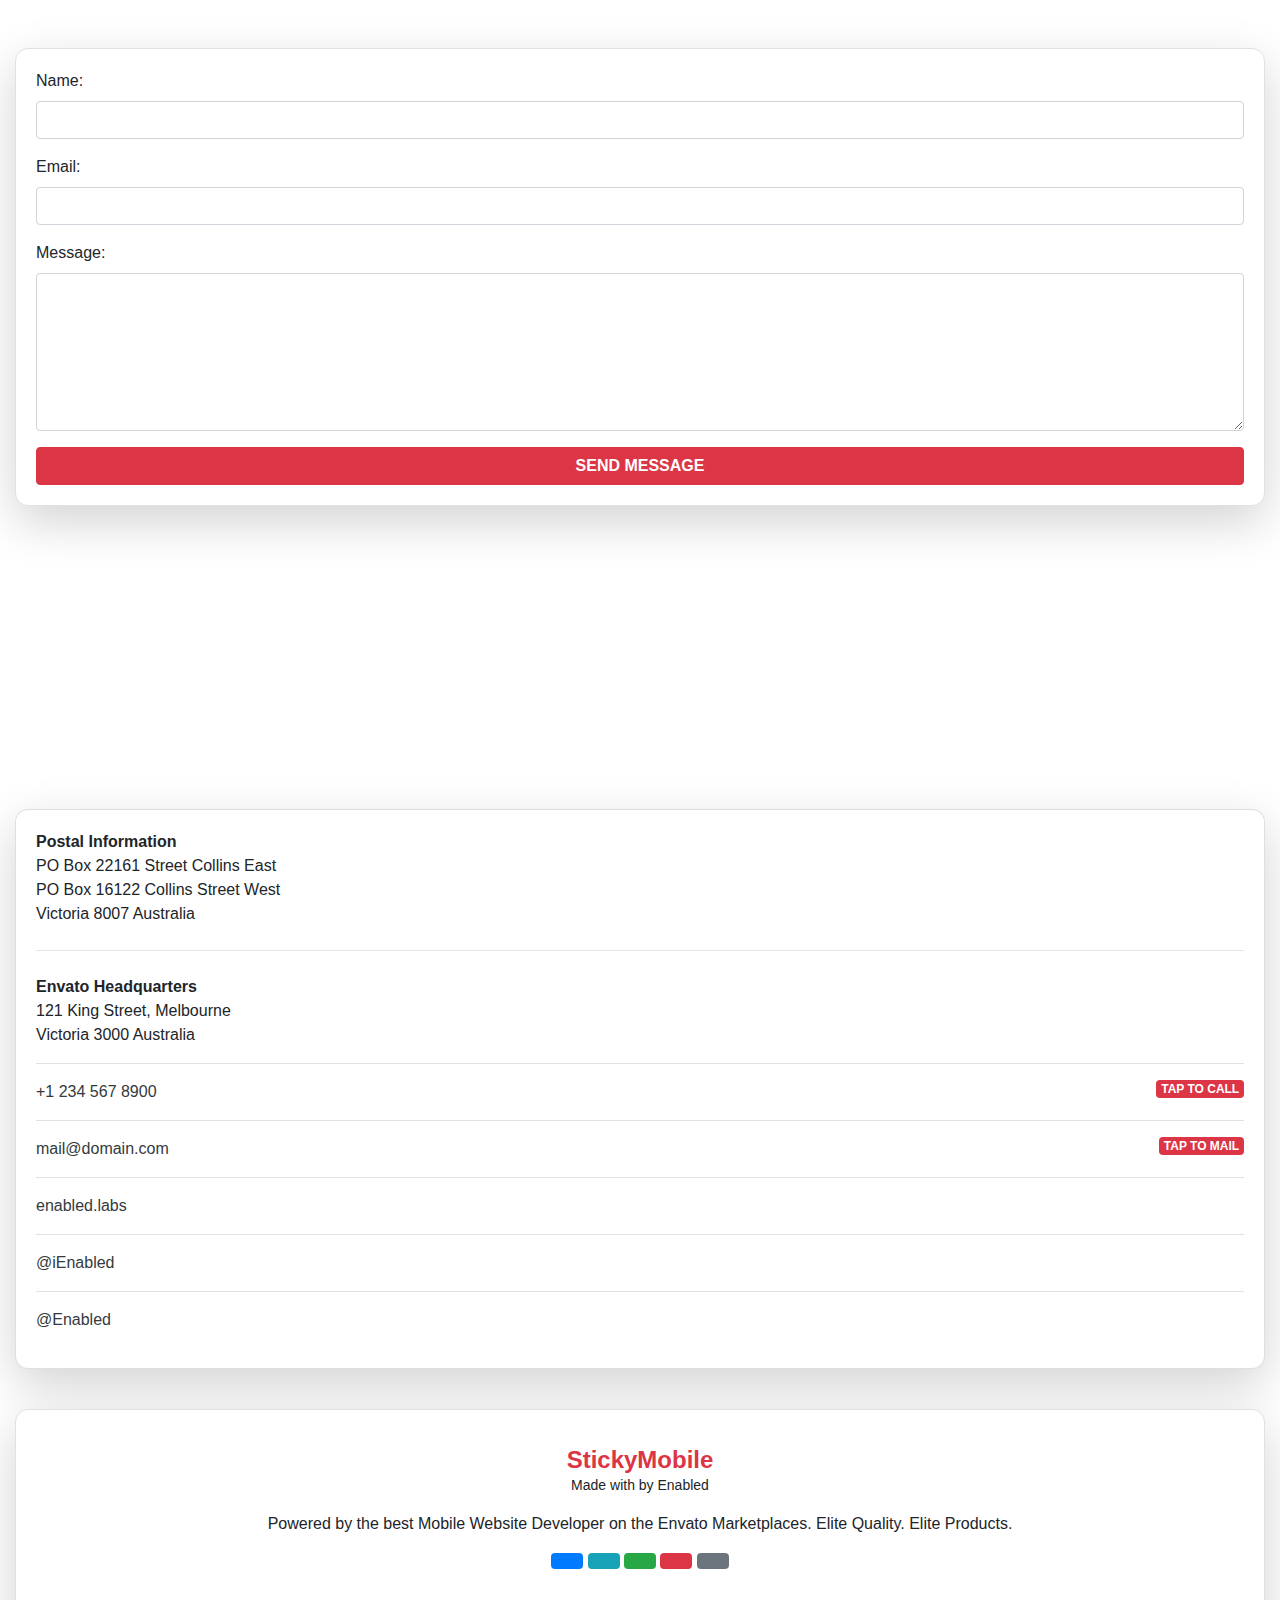
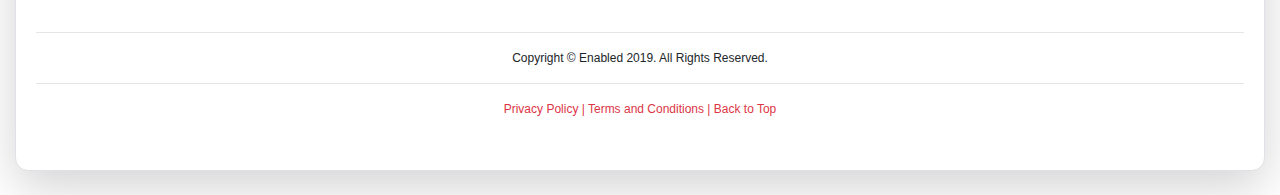
<file: contact.html>
<!DOCTYPE html>
<html>
<head>
	<title>StickyMobile</title>
	<meta charset="utf-8">
	<meta name="viewport" content="width=device-width, initial-scale=1, minimum-scale=1, maximum-scale=1, viewport-fit=cover">
    <link href="https://stackpath.bootstrapcdn.com/bootstrap/4.3.1/css/bootstrap.min.css" rel="stylesheet">
    <link rel="stylesheet" href="https://cdnjs.cloudflare.com/ajax/libs/font-awesome/5.11.2/css/all.min.css" integrity="sha256-+N4/V/SbAFiW1MPBCXnfnP9QSN3+Keu+NlB+0ev/YKQ=" crossorigin="anonymous" />
	<link rel="stylesheet" href="style.css">
</head>
<body>

	<div class="container-fluid">
		<div class="row">
			<div class="col-12">
				<div class="card mt-5 br-13 border shadow-lg">
					<div class="card-body ">
						<form method="post">
							<div class="form-group">
								<label for="name">Name:</label>
								<input type="text" class="form-control">
							</div>
							<div class="form-group">
								<label for="email">Email:</label>
								<input type="email" class="form-control">
							</div>
							<div class="form-group">
								<label for="message">Message:</label>
								<textarea class="form-control" rows="6"></textarea>
							</div>
							<button class="btn btn-danger btn-block font-weight-bold">SEND MESSAGE</button>
						</form>
					</div>
				</div>
			</div>
		</div>
		<div class="row">
			<div class="col-12">
				<div id="map-container"  class="  map-container my-4">
				  <iframe style="height:200px; width: 100%;" class="br-13 " src="https://maps.google.com/maps?q=warsaw&t=k&z=13&ie=UTF8&iwloc=&output=embed" aria-hidden="true" frameborder="0" style="height: 600px; width: 100%;" allowfullscreen></iframe>
				</div>
			</div>
		</div>
		<div class="row">
			<div class="col-12">
				<div class="card mt-5 br-13 mb-3 shadow-lg">
					<div class="card-body">
						<address>
							<strong>Postal Information</strong><br>
							PO Box 22161 Street Collins East<br>
							PO Box 16122 Collins Street West<br>
							Victoria 8007 Australia<br>
						</address>
						<hr class="my-4">
						<address>
							<strong>Envato Headquarters</strong><br>
							121 King Street, Melbourne<br>
							Victoria 3000 Australia<br>
						</address>
						<div class="link-list d-flex flex-column">
							<a href="#" class="text-decoration-none py-3 border border-left-0 border-right-0">
								<i class="fas fa-phone text-success"></i>
								<span class="text-dark">+1 234 567 8900</span>
								<span class="badge badge-danger float-right">TAP TO CALL</span>
							</a>
							<a href="#" class="text-decoration-none py-3 border-bottom">
								<i class="fas fa-envelope text-primary"></i>
								<span class="text-dark">mail@domain.com</span>
								<span class="badge badge-danger float-right">TAP TO MAIL</span>
							</a>
							<a href="#" class="text-decoration-none py-3 border-bottom">
								<i class="fab fa-facebook-square"></i>
								<span class="text-dark">enabled.labs</span>
								<i class="fa fa-link float-right text-dark"></i>
							</a>
							<a href="#" class="text-decoration-none py-3 border-bottom">
								<i class="fab fa-twitter"></i>
								<span class="text-dark">@iEnabled</span>
								<i class="fa fa-link float-right text-dark"></i>
							</a>
							<a href="#" class="text-decoration-none py-3">
								<i class="fab fa-linkedin"></i>
								<span class="text-dark">@Enabled</span>
								<i class="fa fa-link float-right text-dark"></i>
							</a>
						</div>
					</div>
				</div>
			</div>
		</div>
	
			  <div class="row">
				<div class="col-12">
				 <div class="card br-13 border shadow-lg text-center py-3 rounded mt-4 mb-4">
				  <div class="card-body">
					<h4 class="card-title font-weight-bold text-danger mb-0">StickyMobile</h4>
					<p class="subTitle">Made with  <i class="fas fa-heart text-danger"></i> by Enabled </p>
					<p class="card-text">
					Powered by the best Mobile Website Developer on the Envato Marketplaces. Elite Quality. Elite Products.</p>
		  
					<ul class="list-unstyled">
					 <a href="#" class="d-inline-block px-3 text-white py-2 bg-primary rounded "><li><i class="fab fa-facebook-f"></i></li></a>
					 <a href="#" class="d-inline-block px-3 text-white py-2 bg-info rounded "><li><i class="fab fa-twitter"></i></li></a>
					 <a href="#" class="d-inline-block px-3 text-white py-2 bg-success rounded "><li><i class="fas fa-phone-square"></i></li></a>
		  
					 <a href="#" class="d-inline-block px-3 text-white py-2 bg-danger rounded "><li><i class="fas fa-share-alt"></i></li></a>
					 <a href="#" class="d-inline-block px-3 text-white py-2 bg-secondary rounded "><li><i class="fas fa-angle-up"></i></li></a>
				   </ul><br>
				   <hr>
				   <p class="text-center" style="font-size: 12px">Copyright © Enabled 2019. All Rights Reserved.</p>
				   <hr>
				   <p class="text-center text-danger" style="font-size: 12px">Privacy Policy | Terms and Conditions | Back to Top</p>
		  
				 </div>
			   </div>
			 </div>
		   </div>
		
	</div>




</body>
</html>
</file>
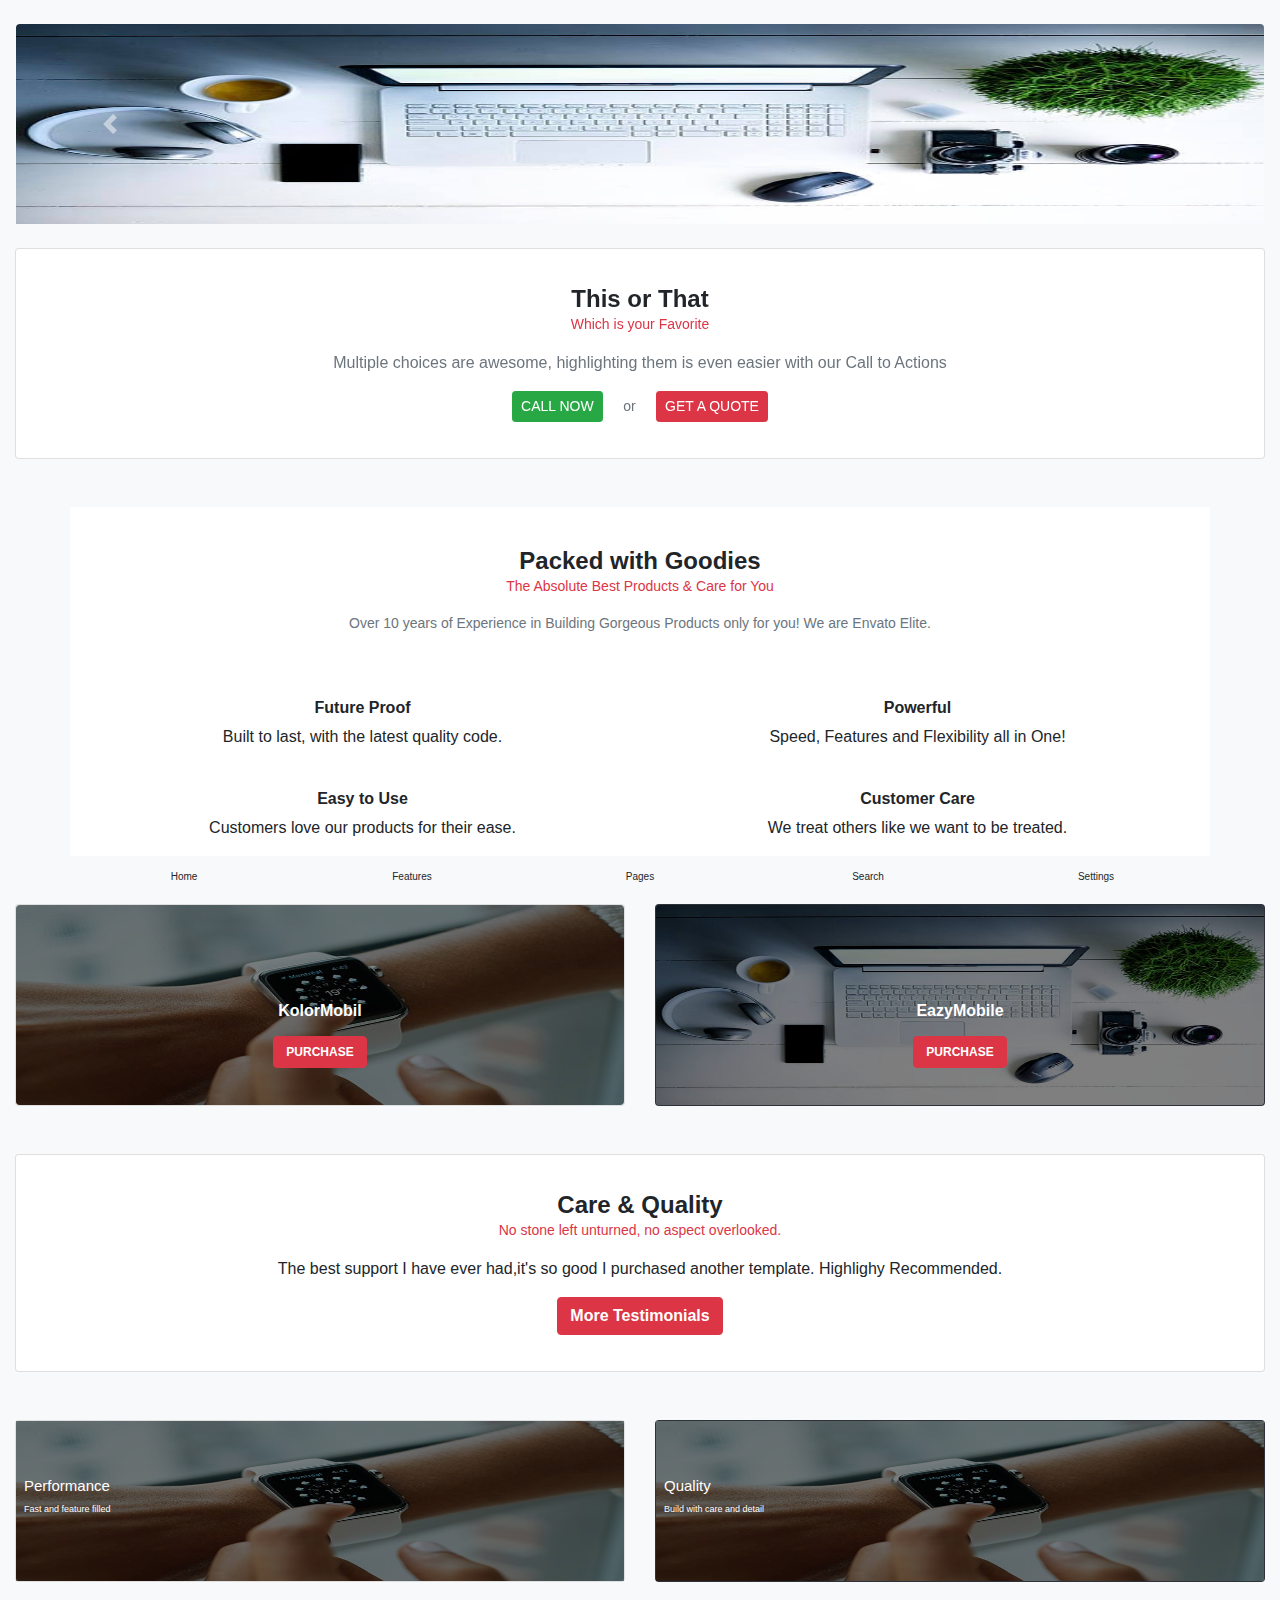
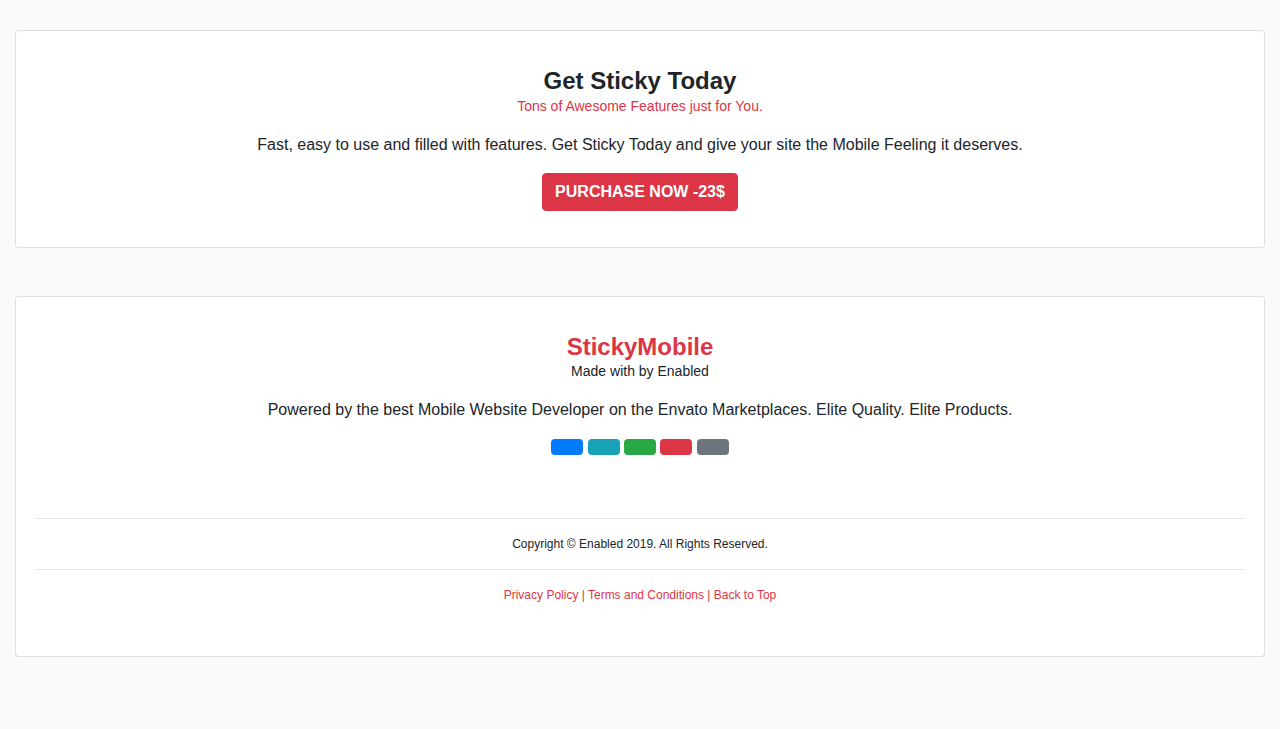
<file: home.html>
<!doctype html>
<html lang="en">
<head>
  <!-- Required meta tags -->
  <meta charset="utf-8">
  <meta name="viewport" content="width=device-width, initial-scale=1, shrink-to-fit=no">

  <!-- Bootstrap CSS -->
  <link rel="stylesheet" href="https://stackpath.bootstrapcdn.com/bootstrap/4.3.1/css/bootstrap.min.css" integrity="sha384-ggOyR0iXCbMQv3Xipma34MD+dH/1fQ784/j6cY/iJTQUOhcWr7x9JvoRxT2MZw1T" crossorigin="anonymous">
  <link rel="stylesheet" href="https://use.fontawesome.com/releases/v5.8.2/css/all.css" integrity="sha384-oS3vJWv+0UjzBfQzYUhtDYW+Pj2yciDJxpsK1OYPAYjqT085Qq/1cq5FLXAZQ7Ay" crossorigin="anonymous">
  <link rel="stylesheet" href="style.css">
  <title>Document</title>
</head>


<body class="bg-light" >


 <section id="#home"class="px-3 pt-4 bg-light w-100 pb-0" 
 >
 
 <div id="carouselExampleInterval" class="carousel slide" data-ride="carousel" >
  <div class="carousel-inner">
    <div class="carousel-item active " data-interval=2000"   >
      <img src="image\13.jpg" class="d-block w-100  rounded-top" alt="..." style="height:200px">
    </div>
    <div class="carousel-item  " data-interval="2000"   >
      <img src="image\29.jpg" class="d-block w-100  rounded-top" alt="..." style="height:200px">
    </div>
    <div class="carousel-item  " data-interval="2000"   >
      <img src="image\28.jpg" class="d-block w-100  rounded-top" alt="..." style="height:200px">
    </div>

  </div>
  <a class="carousel-control-prev" href="#carouselExampleInterval" role="button" data-slide="prev">
    <span class="carousel-control-prev-icon" aria-hidden="true"></span>
    <span class="sr-only">Previous</span>
  </a>
  <a class="carousel-control-next" href="#carouselExampleInterval" role="button" data-slide="next">
    <span class="carousel-control-next-icon" aria-hidden="true"></span>
    <span class="sr-only">Next</span>
  </a>
</div>

</section>



<section class="bg-light " >
  <div class="container-fluid ">
    <div class="row">
      <div  class="col-12">
        <div id="carouselExampleInterval" class="carousel slide" data-ride="carousel">
          <div class="carousel-inner">
            <div class="carousel-item active" data-interval="2000">
              <div class="card text-center py-3 rounded mt-4 mb-4">
                <div class="card-body">
                  <h4 class="card-title font-weight-bold mb-0">This or That</h4>
                  <p class="text-danger subTitle " >Which is your Favorite</p>
                  <p class="card-text text-muted" >
                  Multiple choices are awesome, highlighting them is even easier with our Call to Actions</p>

                  <button type="button" class="btn btn-success btn-sm ">CALL NOW</button>
                  <span class="px-3 text-muted" style="font-size: 14px">or</span>
                  <button type="button" class="btn btn-danger btn-sm ">GET A QUOTE</button>
                </div>
              </div>
            </div>
            <div class="carousel-item" data-interval="2000">
             <div class="card text-center py-3 rounded mt-4 mb-4">
              <div class="card-body">
                <h4 class="card-title font-weight-bold mb-0">Direct Action</h4>
                <p class="text-danger subTitle">Invite Users To Tap Button </p>
                <p class="card-text">
                Make a button stand out at the top of your page so it's easily accessible as a first option.</p>

                <a href="#" class="btn btn-danger font-weight-bold ">PURCHASE TODAY FOR $25</a>

              </div>
            </div>
          </div>


          <div class="carousel-item" data-interval="2000">
           <div  class="card text-center py-3 rounded mt-4 mb-4">
            <div class="card-body">
              <h4 class="card-title font-weight-bold mb-0">Call To Action</h4>
              <p class="text-danger subTitle">Sticky Comes Prepared For You  </p>
              <p class="card-text ">
              Make a button stand out at the top of your page so it's easily accessible as a first option.</p>

              <a href="#" class="btn btn-danger font-weight-bold btn-block">SWIPE LEFT TO BEGIN</a>

            </div>
          </div>
        </div>
        <div class="carousel-item" data-interval="2000">
          <div class="card text-center py-3 mt-4 mb-4">
            <div class="card-body">
              <h4 class="card-title font-weight-bold mb-0">Let's Get Social</h4>
              <p class="text-danger subTitle">Follow & Get in Touch with Us</p>
              <p class="card-text">It's easy. Just add your links and you're ready to go. Social links are wildely available in Sticky.</p>
              <ul class="list-unstyled">
               <a href="#" class="d-inline-block px-3 text-white py-2 bg-primary rounded mx-1"><li><i class="fab fa-facebook-f"></i></li></a>
               <a href="#" class="d-inline-block px-3 text-white py-2 bg-success rounded mx-1"><li><i class="fas fa-phone-square"></i></li></a>
               <a href="#" class="d-inline-block px-3 text-white py-2 bg-info rounded mx-1"><li><i class="fab fa-twitter"></i></li></a>
             </ul>
           </div>
         </div>
       </div>
     </div>
     <a class="carousel-control-prev" href="#carouselExampleInterval" role="button" data-slide="prev">
      <span class="carousel-control-prev-icon" aria-hidden="true"></span>
      <span class="sr-only">Previous</span>
    </a>
    <a class="carousel-control-next" href="#carouselExampleInterval" role="button" data-slide="next">
      <span class="carousel-control-next-icon" aria-hidden="true"></span>
      <span class="sr-only">Next</span>
    </a>
  </div>

</div>
</div>


</div>

</section>





<section class="bg-light rounded  px-3 pt-4 " >
  <div class="container " style="background-color: white ">
    <div class="row">
     <div  class="  col text-center py-3 rounded mt-4 mb-4">

      <h4 class="card-title font-weight-bold mb-0">Packed with Goodies</h4>
      <p class="text-danger subTitle">The Absolute Best Products & Care for You</p>
      <p class="card-text text-muted" style="font-size: 14px">
      Over 10 years of Experience in Building Gorgeous Products only for you! We are Envato Elite.</p>

    </div>
  </div>




  <div class="container">
    <div class="row">
      <div class="col text-center mt-3   ">
        <span><i class="fas fa-trophy fa-3x text-warning "></i></span>
        <h6 class="font-weight-bold pt-2">Future Proof</h6>
        <p>Built to last, with the latest quality code.</p>
      </div>
      <div class="col text-center mt-3  ">
        <span><i class="fab fa-cloudscale fa-3x text-danger"></i></span>
        <h6 class="font-weight-bold pt-2">Powerful</h6>
        <p>Speed, Features and Flexibility all in One!</p>
      </div>
      <div class="w-100"></div>
      <div class="col text-center mt-3  ">
        <span><i class="fas fa-check fa-3x text-success"></i></span>
        <h6 class="font-weight-bold pt-2">Easy to Use</h6>
        <p>Customers love our products for their ease.</p>
      </div>
      <div class="col text-center mt-3  ">
        <span><i class="far fa-life-ring fa-3x text-primary "></i></span>
        <h6 class="font-weight-bold pt-2">Customer Care</h6>
        <p>We treat others like we want to be treated.</p>
      </div>
    </div>
  </div>





</section>






<section class="bg-light mt-5 mb-4">
  <div class="container-fluid">
    <div class="row">

      <div class="col-6 rounded">
        <div class="card  text-white 
         ">
          <img src="image\28.jpg " style="height: 200px" class="card-img rounded" alt="...">
          <div class="content rounded"></div>
          <div class="card-img-overlay text-center mt-5 p-0 pt-5">
            <h6 class="card-title font-weight-bold mb-0">KolorMobil</h6>

            <ul class="list-unstyled  ">
              <li class="fas fa-star text-warning" style="font-size: 12px"></li>
              <li class="fas fa-star text-warning" style="font-size: 12px"></li>
              <li class="fas fa-star text-warning" style="font-size: 12px"></li>
              <li class="fas fa-star text-warning" style="font-size: 12px"></li>
              <li class="fas fa-star text-warning" style="font-size: 12px"></li>
            </ul>
            <a href="#" class="btn btn-danger font-weight-bold rounded" style="font-size: 12px">PURCHASE</a>
          </div>
        </div>
      </div>
      <div class="col-6 rounded">
        <div class="card bg-dark text-white ">
          <img src="image\13.jpg " style="height: 200px" class="card-img rounded" alt="...">
          <div class="content rounded"></div>
          <div class="card-img-overlay text-center mt-5 p-0 pt-5">
            <h6 class="card-title font-weight-bold mb-0">EazyMobile</h6>
            <ul class="list-unstyled ">
              <li class="fas fa-star text-warning" style="font-size:12px"></li>
              <li class="fas fa-star text-warning" style="font-size:12px"></li>
              <li class="fas fa-star text-warning" style="font-size:12px"></li>
              <li class="fas fa-star text-warning" style="font-size:12px"></li>
              <li class="fas fa-star text-warning" style="font-size:12px"></li>
            </ul>
            <a href="#" class="btn btn-danger font-weight-bold rounded  " style="font-size: 12px">PURCHASE</a>
          </div>
        </div>
      </div>


    </div>
  </div>
</section>



<section class="bg-light">
  <div class="container-fluid">
    <div class="row">
      <div class="col">
       <div class="card text-center py-3 rounded mt-4 mb-4">
        <div class="card-body">
          <h4 class="card-title font-weight-bold mb-0">Care & Quality</h4>
          <p class="text-danger subTitle">No stone left unturned, no aspect overlooked. </p>
          <ul class="list-unstyled ">
            <li class="fas fa-star text-warning"></li>
            <li class="fas fa-star text-warning"></li>
            <li class="fas fa-star text-warning"></li>
            <li class="fas fa-star text-warning"></li>
            <li class="fas fa-star text-warning"></li>
          </ul>
          <p class="card-text">
          The best support I have ever had,it's so good I purchased another template. Highlighy Recommended.</p>

          <a href="#" class="btn btn-danger font-weight-bold ">More Testimonials</a>

        </div>
      </div>
    </div>
  </div>
</div>
</section>








<section class="bg-light mt-4 mb-4 position-relative">
  <div class="container-fluid position-relative">
    <div class="row">
     <div class="col-6 ">
      <div class="card  text-white ">
        <img src="image\28.jpg " style="height: 160px" class="card-img " alt="...">
        <div class="content position-absolute"></div>
        <div class="card-img-overlay p-0 pl-2 ">
          <p class="pt-3"><i class="fas fa-trophy fa-3x  text-primary "></i></p>

          <h6 class="pt-4 mb-0" style="font-size:15px">Performance</h6>
          <span style="font-size: 9px">Fast and feature filled</span>
        </div>
      </div>
    </div>


    <div class="col-6 ">
      <div class="card bg-dark text-white  ">
        <img src="image\28.jpg " style="height: 160px" clas="card-img  " alt="...">
        <div class="content position-absolute"></div>
        <div class="card-img-overlay p-0 pl-2 ">
          <p class="pt-3"><i class="fas fa-star text-warning fa-3x"></i></p>

          <h6 class="pt-4 mb-0"  style="font-size:15px">Quality</h6>
          <span style="font-size: 9px">Build with care and detail</span>
        </div>
      </div>
    </div>



  </div>
</div>
</section>







<section class="bg-light">
  <div class="container-fluid">
    <div class="row">
      <div class="col">
       <div class="card text-center py-3 rounded mt-4 mb-4">
        <div class="card-body">
          <h4 class="card-title font-weight-bold mb-0">Get Sticky Today</h4>
          <p class="text-danger subTitle">Tons of Awesome Features just for You. </p>
          <p class="card-text">
          Fast, easy to use and filled with features. Get Sticky Today and give your site the Mobile Feeling it deserves.</p>

          <a href="#" class="btn btn-danger font-weight-bold ">PURCHASE NOW -23$</a>

        </div>
      </div>
    </div>
  </div>
</div>
</section>






<section class="bg-light mb-5">
  <div class="container-fluid">
    <div class="row">
      <div class="col">
       <div class="card text-center py-3 rounded mt-4 mb-4">
        <div class="card-body">
          <h4 class="card-title font-weight-bold text-danger mb-0">StickyMobile</h4>
          <p class="subTitle">Made with  <i class="fas fa-heart text-danger"></i> by Enabled </p>
          <p class="card-text">
          Powered by the best Mobile Website Developer on the Envato Marketplaces. Elite Quality. Elite Products.</p>

          <ul class="list-unstyled">
           <a href="#" class="d-inline-block px-3 text-white py-2 bg-primary rounded "><li><i class="fab fa-facebook-f"></i></li></a>
           <a href="#" class="d-inline-block px-3 text-white py-2 bg-info rounded "><li><i class="fab fa-twitter"></i></li></a>
           <a href="#" class="d-inline-block px-3 text-white py-2 bg-success rounded "><li><i class="fas fa-phone-square"></i></li></a>

           <a href="#" class="d-inline-block px-3 text-white py-2 bg-danger rounded "><li><i class="fas fa-share-alt"></i></li></a>
           <a href="#" class="d-inline-block px-3 text-white py-2 bg-secondary rounded "><li><i class="fas fa-angle-up"></i></li></a>
         </ul><br>
         <hr>
         <p class="text-center" style="font-size: 12px">Copyright © Enabled 2019. All Rights Reserved.</p>
         <hr>
         <p class="text-center text-danger" style="font-size: 12px">Privacy Policy | Terms and Conditions | Back to Top</p>

       </div>
     </div>
   </div>
 </div>
</div>
</section>






<section class=" pt-2 pb-0 bg-light fixed-bottom">
  <div class="container">
    <div class="row">

      <div class="col text-center">
        <a class="text-danger " href="#" ><span class="fas fa-home  " style="font-size: 19px"></span></a>
        <p style="font-size: 10px">Home</p>
      </div>
      <div class="col text-center">
       <a href="#" class="text-dark"><span class="fas fa-star" style="font-size: 19px"></span></a>
       <p style="font-size: 10px">Features</p>
     </div>
     <div class="col text-center">
       <a href="#" class="text-dark"><span class="fas fa-heart" style="font-size: 19px"></span></a>
       <p style="font-size: 10px">Pages</p>
     </div>
     <div class="col text-center">
      <a href="searchPage.html"  class="text-dark"><span class="fas fa-search" style="font-size: 19px"></span></a>
      <p style="font-size: 10px">Search</p>
    </div>
    <div class="col text-center">
      <a href="#" class="text-dark"><span class="fas fa-cog" style="font-size: 19px"></span></a>
      <p style="font-size: 10px">Settings</p>
    </div>


  </div>
</div>
</section>









<!-- Optional JavaScript -->
<!-- jQuery first, then Popper.js, then Bootstrap JS -->
<script src="https://code.jquery.com/jquery-3.3.1.slim.min.js" integrity="sha384-q8i/X+965DzO0rT7abK41JStQIAqVgRVzpbzo5smXKp4YfRvH+8abtTE1Pi6jizo" crossorigin="anonymous"></script>
<script src="https://cdnjs.cloudflare.com/ajax/libs/popper.js/1.14.7/umd/popper.min.js" integrity="sha384-UO2eT0CpHqdSJQ6hJty5KVphtPhzWj9WO1clHTMGa3JDZwrnQq4sF86dIHNDz0W1" crossorigin="anonymous"></script>
<script src="https://stackpath.bootstrapcdn.com/bootstrap/4.3.1/js/bootstrap.min.js" integrity="sha384-JjSmVgyd0p3pXB1rRibZUAYoIIy6OrQ6VrjIEaFf/nJGzIxFDsf4x0xIM+B07jRM" crossorigin="anonymous"></script>
</body>
</html>
</file>
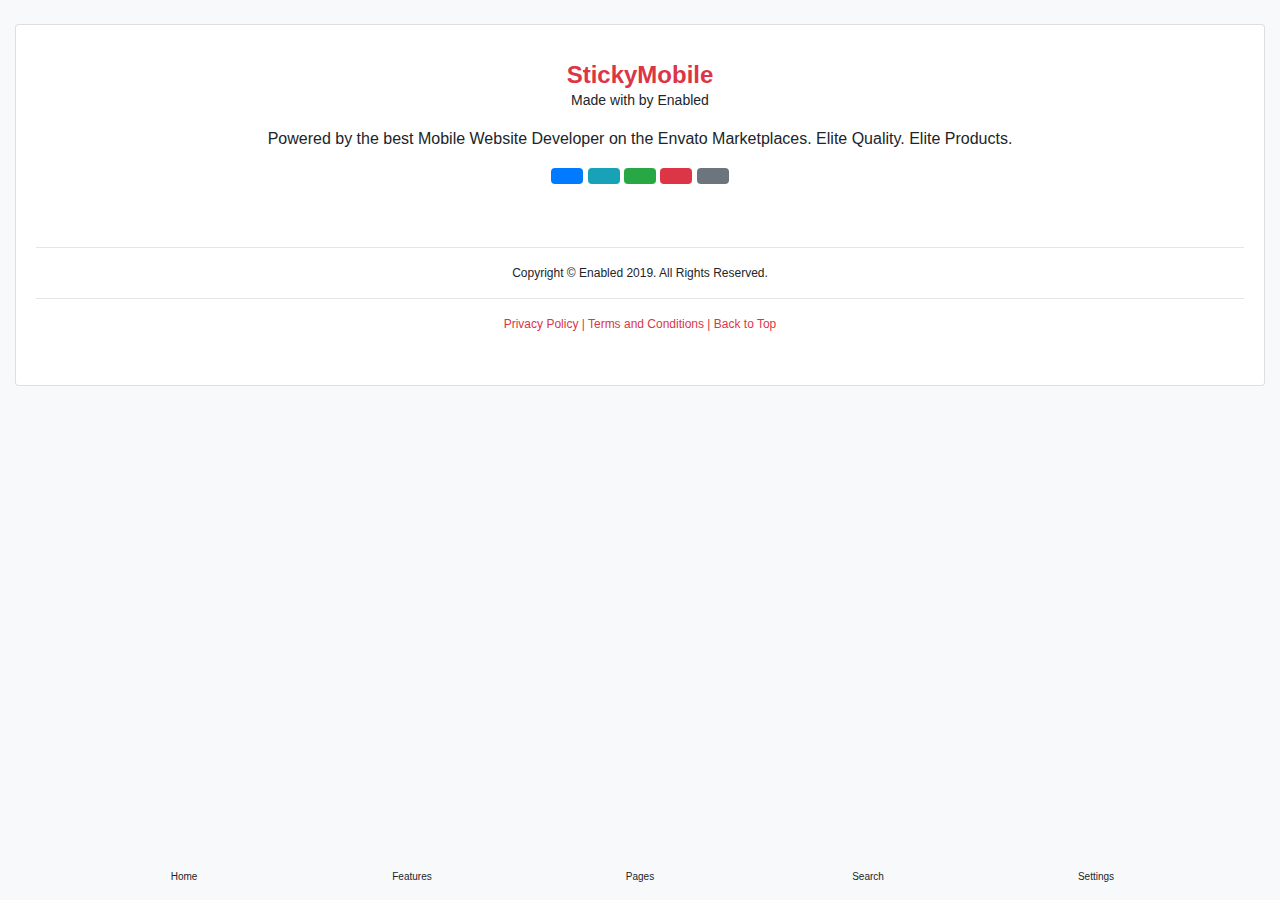
<file: layout.html>
<!doctype html>
<html lang="en">
<head>
  <!-- Required meta tags -->
  <meta charset="utf-8">
  <meta name="viewport" content="width=device-width, initial-scale=1, shrink-to-fit=no">

  <!-- Bootstrap CSS -->
  <link rel="stylesheet" href="https://stackpath.bootstrapcdn.com/bootstrap/4.3.1/css/bootstrap.min.css" integrity="sha384-ggOyR0iXCbMQv3Xipma34MD+dH/1fQ784/j6cY/iJTQUOhcWr7x9JvoRxT2MZw1T" crossorigin="anonymous">
  <link rel="stylesheet" href="https://use.fontawesome.com/releases/v5.8.2/css/all.css" integrity="sha384-oS3vJWv+0UjzBfQzYUhtDYW+Pj2yciDJxpsK1OYPAYjqT085Qq/1cq5FLXAZQ7Ay" crossorigin="anonymous">
  <link rel="stylesheet" href="style.css">
  <title>Document</title>
</head>


<body class="bg-light" >


<section class="bg-light mb-5">
  <div class="container-fluid">
    <div class="row">
      <div class="col">
       <div class="card text-center py-3 rounded mt-4 mb-4">
        <div class="card-body">
          <h4 class="card-title font-weight-bold text-danger mb-0">StickyMobile</h4>
          <p class="subTitle">Made with  <i class="fas fa-heart text-danger"></i> by Enabled </p>
          <p class="card-text">
          Powered by the best Mobile Website Developer on the Envato Marketplaces. Elite Quality. Elite Products.</p>

          <ul class="list-unstyled">
           <a href="#" class="d-inline-block px-3 text-white py-2 bg-primary rounded "><li><i class="fab fa-facebook-f"></i></li></a>
           <a href="#" class="d-inline-block px-3 text-white py-2 bg-info rounded "><li><i class="fab fa-twitter"></i></li></a>
           <a href="#" class="d-inline-block px-3 text-white py-2 bg-success rounded "><li><i class="fas fa-phone-square"></i></li></a>

           <a href="#" class="d-inline-block px-3 text-white py-2 bg-danger rounded "><li><i class="fas fa-share-alt"></i></li></a>
           <a href="#" class="d-inline-block px-3 text-white py-2 bg-secondary rounded "><li><i class="fas fa-angle-up"></i></li></a>
         </ul><br>
         <hr>
         <p class="text-center" style="font-size: 12px">Copyright © Enabled 2019. All Rights Reserved.</p>
         <hr>
         <p class="text-center text-danger" style="font-size: 12px">Privacy Policy | Terms and Conditions | Back to Top</p>

       </div>
     </div>
   </div>
 </div>
</div>
</section>






<section class=" pt-2 pb-0 bg-light fixed-bottom">
  <div class="container">
    <div class="row">

      <div class="col text-center">
        <a class="text-danger " href="#" ><span class="fas fa-home  " style="font-size: 19px"></span></a>
        <p style="font-size: 10px">Home</p>
      </div>
      <div class="col text-center">
       <a href="#" class="text-dark"><span class="fas fa-star" style="font-size: 19px"></span></a>
       <p style="font-size: 10px">Features</p>
     </div>
     <div class="col text-center">
       <a href="#" class="text-dark"><span class="fas fa-heart" style="font-size: 19px"></span></a>
       <p style="font-size: 10px">Pages</p>
     </div>
     <div class="col text-center">
      <a href="searchPage.html"  class="text-dark"><span class="fas fa-search" style="font-size: 19px"></span></a>
      <p style="font-size: 10px">Search</p>
    </div>
    <div class="col text-center">
      <a href="#" class="text-dark"><span class="fas fa-cog" style="font-size: 19px"></span></a>
      <p style="font-size: 10px">Settings</p>
    </div>


  </div>
</div>
</section>









<!-- Optional JavaScript -->
<!-- jQuery first, then Popper.js, then Bootstrap JS -->
<script src="https://code.jquery.com/jquery-3.3.1.slim.min.js" integrity="sha384-q8i/X+965DzO0rT7abK41JStQIAqVgRVzpbzo5smXKp4YfRvH+8abtTE1Pi6jizo" crossorigin="anonymous"></script>
<script src="https://cdnjs.cloudflare.com/ajax/libs/popper.js/1.14.7/umd/popper.min.js" integrity="sha384-UO2eT0CpHqdSJQ6hJty5KVphtPhzWj9WO1clHTMGa3JDZwrnQq4sF86dIHNDz0W1" crossorigin="anonymous"></script>
<script src="https://stackpath.bootstrapcdn.com/bootstrap/4.3.1/js/bootstrap.min.js" integrity="sha384-JjSmVgyd0p3pXB1rRibZUAYoIIy6OrQ6VrjIEaFf/nJGzIxFDsf4x0xIM+B07jRM" crossorigin="anonymous"></script>
</body>
</html>
</file>
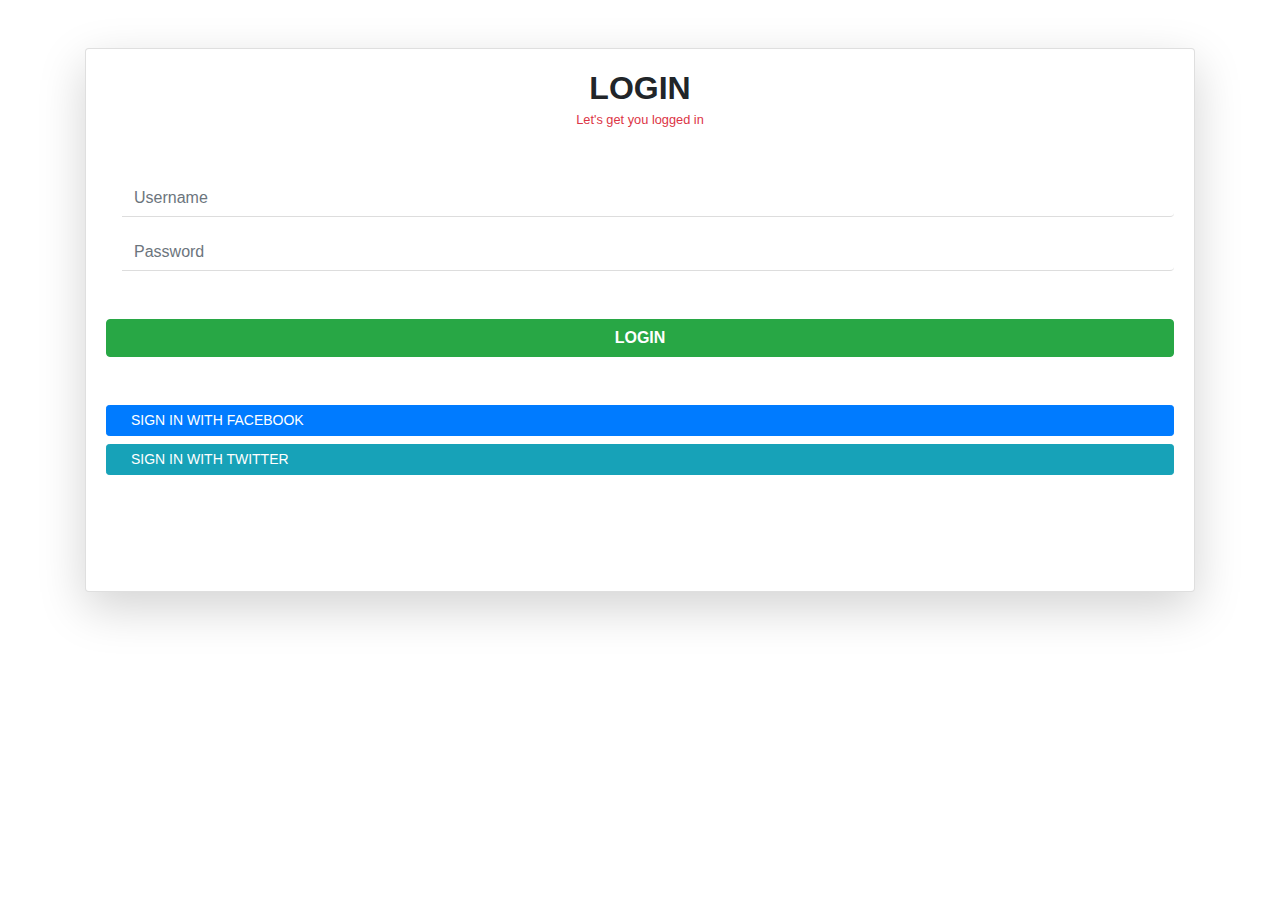
<file: login.html>
<!DOCTYPE html>
<html>
<head>
	<title>StickyMobile</title>
	<meta charset="utf-8">
	<meta name="viewport" content="width=device-width, initial-scale=1, minimum-scale=1, maximum-scale=1, viewport-fit=cover">
    <link href="https://stackpath.bootstrapcdn.com/bootstrap/4.3.1/css/bootstrap.min.css" rel="stylesheet">
    <link rel="stylesheet" href="https://cdnjs.cloudflare.com/ajax/libs/font-awesome/5.11.2/css/all.min.css" integrity="sha256-+N4/V/SbAFiW1MPBCXnfnP9QSN3+Keu+NlB+0ev/YKQ=" crossorigin="anonymous" />
	<link rel="stylesheet" href="style.css">
	<style>
    	input{
    		border: none !important;
    		border-bottom: 1px solid #ddd !important;
    	}
    </style>
</head>
<body>

	<div class="container">
		<div class="row">
			<div class="col-12">
				<div class="card mt-5 pb-5 shadow-lg h-100">
					<div class="card-body">
						<div class="card-title text-center">
							<h2 class="font-weight-bold mb-0">LOGIN</h2>
							<small class="text-danger">Let's get you logged in</small>
						</div>
						<div class="card-text mt-5">
							<form method="post">
								<div class="input-group my-3">
									<span class="p-2"><i class="fas fa-user"></i></span>
									<input type="text" class="form-control" placeholder="Username">
								</div>
								<div class="input-group">
									<span class="p-2"><i class="fas fa-lock"></i></span>
									<input type="password" class="form-control" placeholder="Password">
								</div>
								<button type="submit" class="btn btn-success btn-block font-weight-bold my-5">LOGIN</button>
								<button type="button" class="btn btn-primary btn-sm btn-block text-left">
									<i class="fab fa-facebook-f m-2"></i>SIGN IN WITH FACEBOOK
								</button>
								<button type="button" class="btn btn-info btn-sm btn-block text-left">
									<i class="fab fa-twitter m-2"></i>SIGN IN WITH TWITTER
								</button>
							</form>
						</div>
					</div>
				</div>
			</div>
		</div>
	</div>



</body>
</html>
</file>
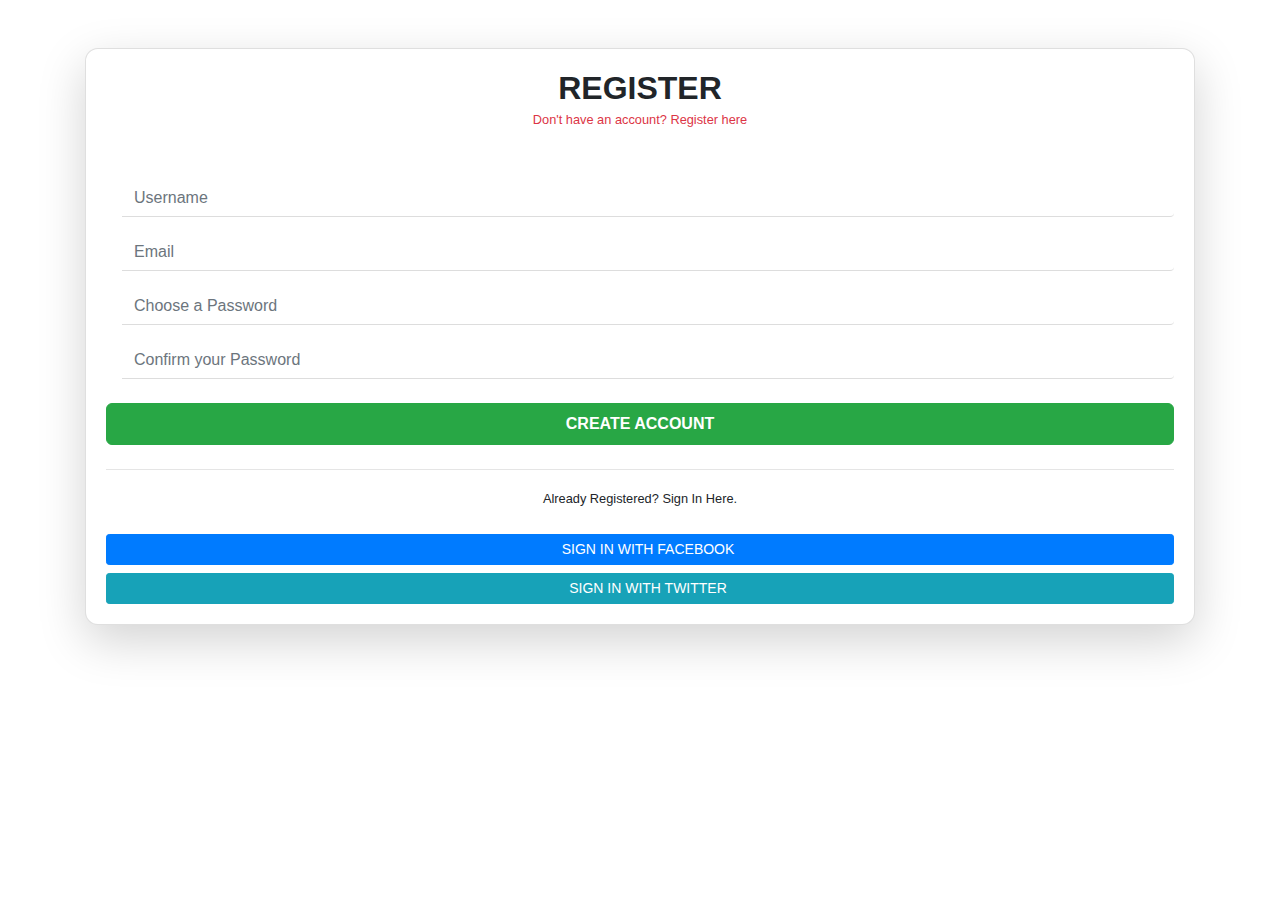
<file: register.html>
<!DOCTYPE html>
<html>
<head>
	<title>StickyMobile</title>
	<meta charset="utf-8">
	<meta name="viewport" content="width=device-width, initial-scale=1, minimum-scale=1, maximum-scale=1, viewport-fit=cover">
    <link href="https://stackpath.bootstrapcdn.com/bootstrap/4.3.1/css/bootstrap.min.css" rel="stylesheet">
    <link rel="stylesheet" href="https://cdnjs.cloudflare.com/ajax/libs/font-awesome/5.11.2/css/all.min.css" integrity="sha256-+N4/V/SbAFiW1MPBCXnfnP9QSN3+Keu+NlB+0ev/YKQ=" crossorigin="anonymous" />
	<link rel="stylesheet" href="style.css">
   <style>
    	input{
    		border: none !important;
    		border-bottom: 1px solid #ddd !important;
    	}
    </style>
</head>
<body>

	<div class="container">
		<div class="row">
			<div class="col-12">
				<div class="card mt-5 br-13 mb-5 shadow-lg">
					<div class="card-body">
						<div class="card-title text-center">
							<h2 class="font-weight-bold mb-0">REGISTER</h2>
							<small class="text-danger">Don't have an account? Register here</small>
						</div>
						<div class="card-text mt-5">
							<form method="post">
								<div class="input-group my-3">
									<span class="p-2"><i class="fas fa-user"></i></span>
									<input type="text" class="form-control" placeholder="Username">
								</div>
								<div class="input-group my-3">
									<span class="p-2"><i class="fas fa-at"></i></span>
									<input type="text" class="form-control" placeholder="Email">
								</div>
								<div class="input-group my-3">
									<span class="p-2"><i class="fas fa-lock"></i></span>
									<input type="password" class="form-control" placeholder="Choose a Password">
								</div>
								<div class="input-group">
									<span class="p-2"><i class="fas fa-lock"></i></span>
									<input type="password" class="form-control" placeholder="Confirm your Password">
								</div>
								<button type="submit" class="br-6 py-2 btn btn-success btn-block font-weight-bold my-4">CREATE ACCOUNT</button>
								<hr>
								<div class="text-center mb-4">
									<small>Already Registered? Sign In Here.</small>
								</div>
								<button type="button" class="btn text-center btn-primary btn-sm btn-block text-left">
									<i class="fab fa-facebook-f m-2"></i>SIGN IN WITH FACEBOOK
								</button>
								<button type="button" class="btn text-center btn-info btn-sm btn-block text-left">
									<i class="fab fa-twitter m-2"></i>SIGN IN WITH TWITTER
								</button>
							</form>
						</div>
					</div>
				</div>
			</div>
		</div>
	</div>



</body>
</html>
</file>
<file: style.css>
.s-1{
    background-image:url(https://ncsoft.com.tr/wp-content/uploads/2018/09/work-bg.jpg);
    background-size:cover;
}
.fs-12{
    font-size: 12px;
}
.fs-15{
    font-size: 15px;
}
.br-13{
    border-radius: 13px!important;
}
.br-6{
    border-radius: 6px!important;
}
input[type="text"]{
    outline:none;
}
::-webkit-scrollbar {
    display: none;
}
.content{
    position: absolute;
 
   background: rgb(0, 0, 0); /* Fallback color */
   background: rgba(0, 0, 0, 0.5);
   width: 100%;
   height: 100%;
 }
 .subTitle{
   font-size:14px; 
 }
</file>
